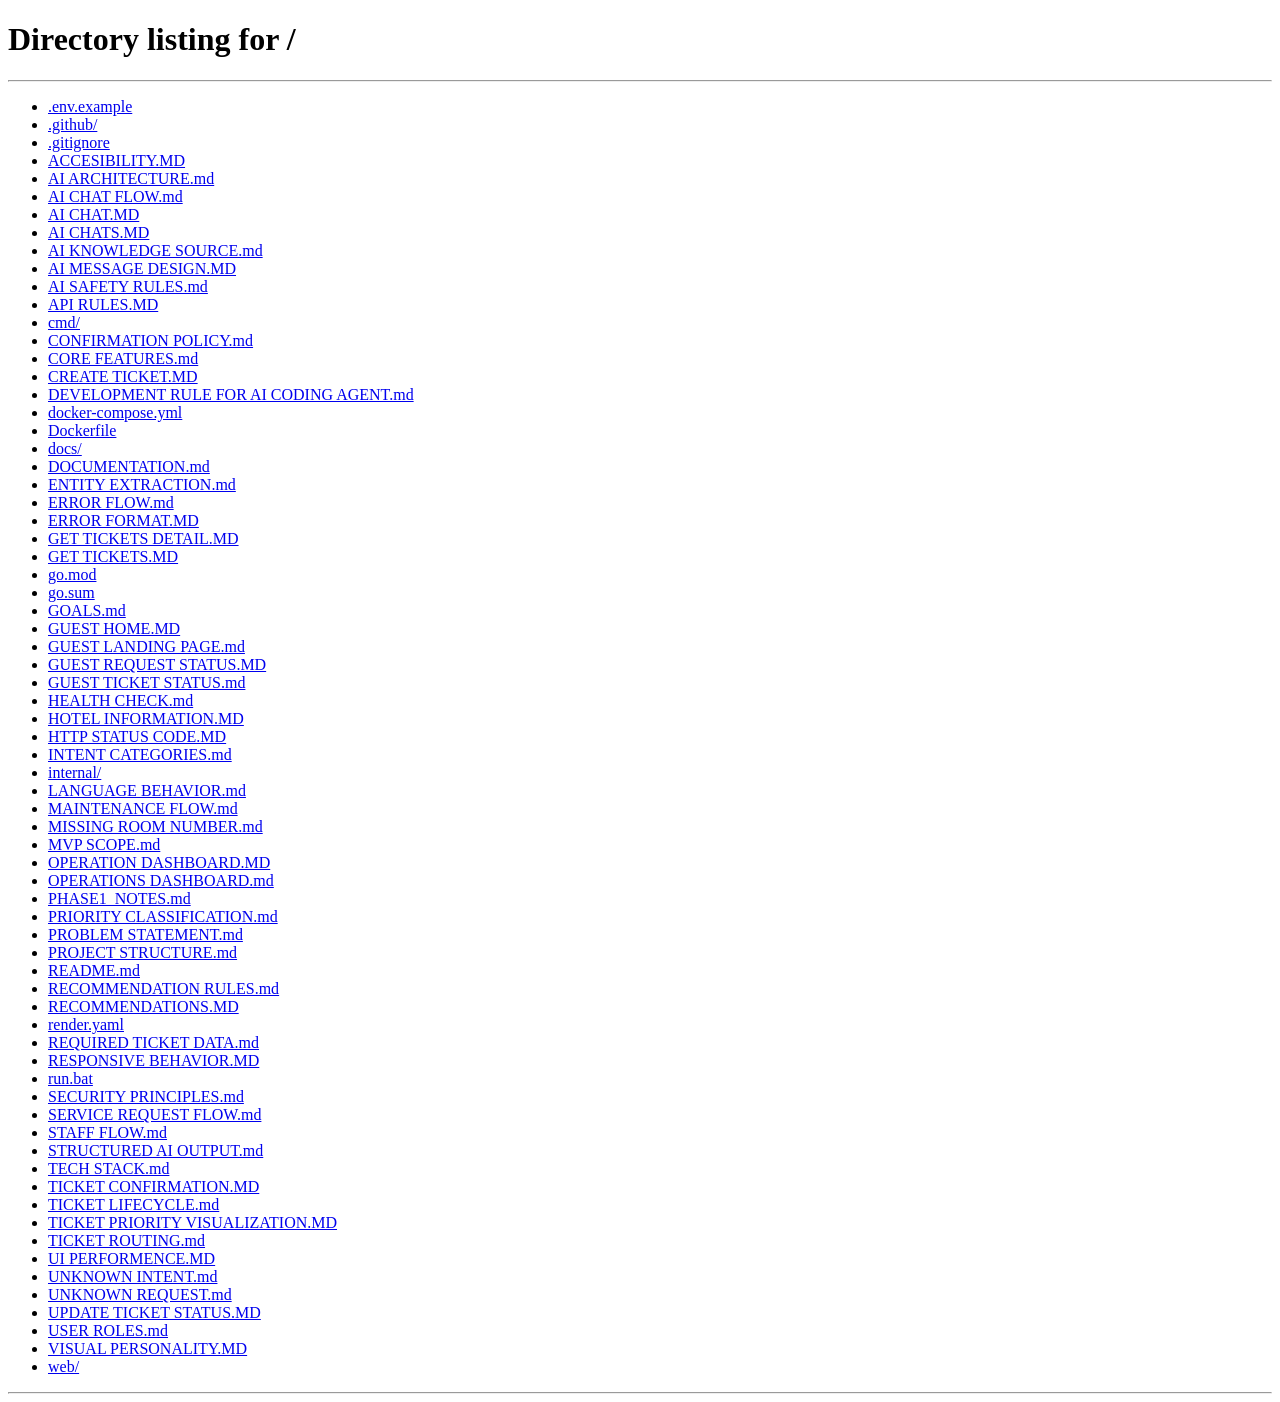
<file: web/guest/index.html>
<!DOCTYPE html>
<html lang="id">
<head>
  <meta charset="UTF-8">
  <meta name="viewport" content="width=device-width, initial-scale=1.0">
  <title>BATIQA Hotels — Guest Assistant</title>
  <link rel="canonical" href="/">
  <meta http-equiv="refresh" content="0; url=/">
  <script>location.replace('/' + location.search + location.hash);</script>
</head>
<body>
  <p style="font-family:sans-serif; padding:24px;">Mengalihkan ke halaman utama… <a href="/">Lanjutkan secara manual</a>.</p>
</body>
</html>
</file>
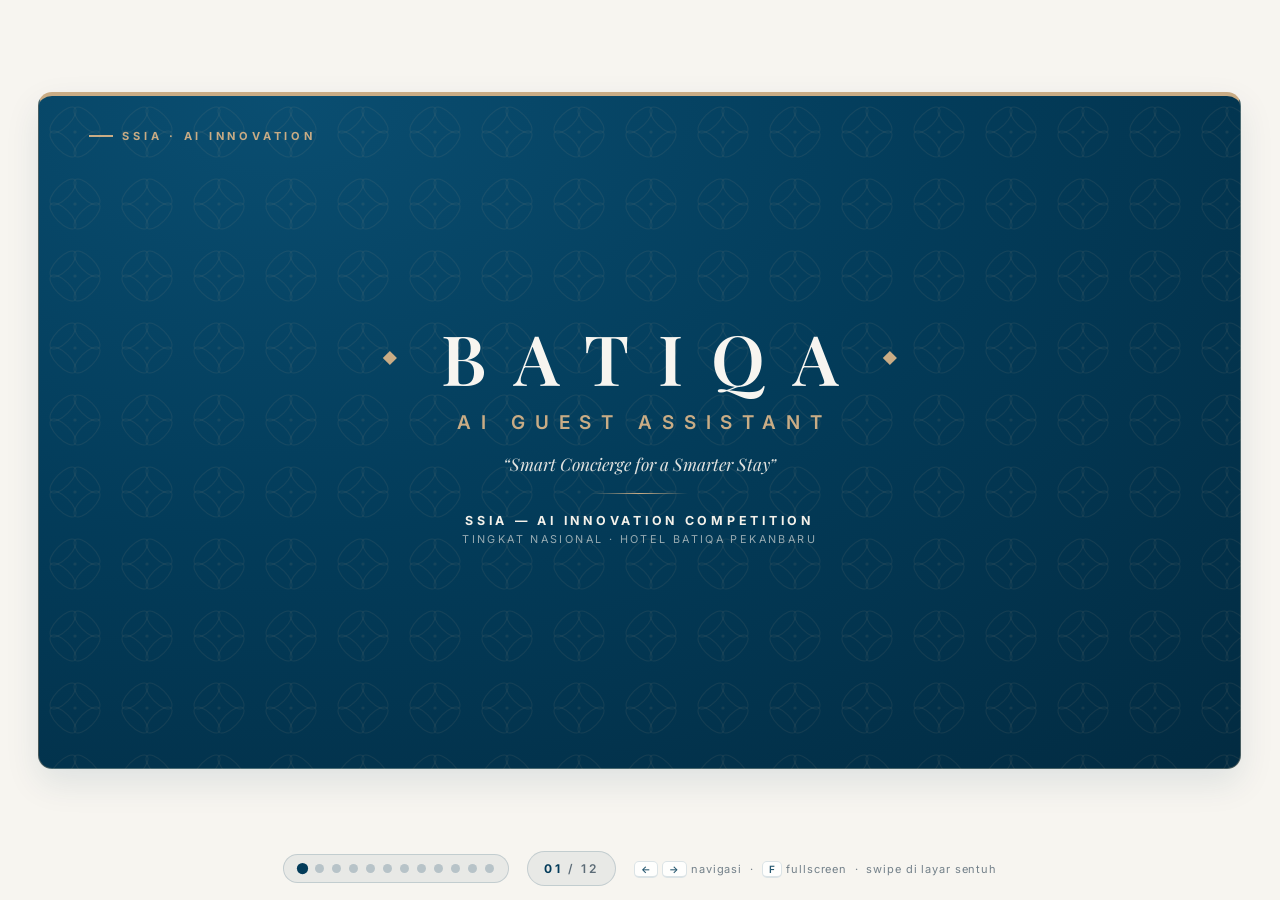
<file: docs/PRESENTATION.html>
<!DOCTYPE html>
<html lang="id">
<head>
<meta charset="UTF-8">
<meta name="viewport" content="width=device-width, initial-scale=1">
<meta name="description" content="BATIQA AI Guest Assistant — deck kompetisi SSIA AI Innovation. Hotel BATIQA Pekanbaru.">
<title>BATIQA AI Guest Assistant — SSIA Deck</title>
<link rel="preconnect" href="https://fonts.googleapis.com">
<link rel="preconnect" href="https://fonts.gstatic.com" crossorigin>
<link href="https://fonts.googleapis.com/css2?family=Playfair+Display:ital,wght@0,500;0,600;0,700;1,500&family=Inter:wght@400;500;600;700&display=swap" rel="stylesheet">
<style>
:root{
  --navy:#033C5A;
  --navy-deep:#022A40;
  --gold:#C9AC85;
  --gold-deep:#A9863F;
  --gold-soft:#EFE6D6;
  --bg:#F7F5F0;
  --card:#FFFFFF;
  --ink:#22313B;
  --muted:#5C6C77;
  --line:rgba(3,60,90,.16);
  --shadow:0 14px 34px rgba(3,60,90,.10);
  --serif:'Playfair Display',Georgia,'Times New Roman',serif;
  --sans:'Inter','Segoe UI',system-ui,-apple-system,sans-serif;
}
*{box-sizing:border-box;margin:0;padding:0}
html,body{height:100%}
body{
  font-family:var(--sans);
  background:var(--bg);
  color:var(--ink);
  overflow:hidden;
  -webkit-font-smoothing:antialiased;
  print-color-adjust:exact;
  -webkit-print-color-adjust:exact;
}
#progress{position:fixed;top:0;left:0;height:4px;background:linear-gradient(90deg,var(--gold),var(--gold-deep));width:0;z-index:50;transition:width .35s ease}
#stage{position:fixed;inset:0;display:grid;place-items:center;padding:34px 16px 74px}
.slide{
  width:min(94vw,calc((100vh - 118px)*1.7778));
  aspect-ratio:16/9;
  max-height:calc(100vh - 108px);
  background:
    url("data:image/svg+xml,%3Csvg xmlns='http://www.w3.org/2000/svg' width='72' height='72' viewBox='0 0 72 72'%3E%3Cg fill='none' stroke='%23033C5A' stroke-opacity='.05'%3E%3Cellipse cx='24' cy='24' rx='17' ry='7' transform='rotate(-45 24 24)'/%3E%3Cellipse cx='48' cy='24' rx='17' ry='7' transform='rotate(45 48 24)'/%3E%3Cellipse cx='24' cy='48' rx='17' ry='7' transform='rotate(45 24 48)'/%3E%3Cellipse cx='48' cy='48' rx='17' ry='7' transform='rotate(-45 48 48)'/%3E%3Ccircle cx='36' cy='36' r='1.6' fill='%23033C5A' fill-opacity='.05' stroke='none'/%3E%3C/g%3E%3C/svg%3E"),
    linear-gradient(180deg,#FBFAF6,var(--bg));
  border:1px solid var(--line);
  border-top:4px solid var(--gold);
  border-radius:14px;
  box-shadow:var(--shadow);
  container-type:inline-size;
  padding:3.6cqw 4.6cqw 3.2cqw;
  display:none;
  flex-direction:column;
  position:relative;
  overflow:hidden;
}
.slide.active{display:flex;animation:fadeIn .38s ease}
@keyframes fadeIn{from{opacity:0;transform:translateY(10px)}to{opacity:1;transform:none}}
.slide.dark{
  color:#F4F1EA;
  background:
    url("data:image/svg+xml,%3Csvg xmlns='http://www.w3.org/2000/svg' width='72' height='72' viewBox='0 0 72 72'%3E%3Cg fill='none' stroke='%23C9AC85' stroke-opacity='.09'%3E%3Cellipse cx='24' cy='24' rx='17' ry='7' transform='rotate(-45 24 24)'/%3E%3Cellipse cx='48' cy='24' rx='17' ry='7' transform='rotate(45 48 24)'/%3E%3Cellipse cx='24' cy='48' rx='17' ry='7' transform='rotate(45 24 48)'/%3E%3Cellipse cx='48' cy='48' rx='17' ry='7' transform='rotate(-45 48 48)'/%3E%3Ccircle cx='36' cy='36' r='1.6' fill='%23C9AC85' fill-opacity='.10' stroke='none'/%3E%3C/g%3E%3C/svg%3E"),
    radial-gradient(120% 140% at 20% 0%,#0A4E71 0%,var(--navy) 46%,var(--navy-deep) 100%);
  border-color:rgba(201,172,133,.35);
  border-top:4px solid var(--gold);
}
.slide.dark .kicker{color:var(--gold)}
.top{display:flex;align-items:baseline;justify-content:space-between;margin-bottom:1.6cqw}
.kicker{
  font-size:12px;font-size:1.02cqw;
  font-weight:700;letter-spacing:.34em;text-transform:uppercase;
  color:var(--gold-deep);display:flex;align-items:center;gap:.9cqw;
}
.kicker::before{content:"";width:2.2cqw;height:2px;background:var(--gold);flex:none}
.pageno{font-size:11px;font-size:.95cqw;color:var(--muted);letter-spacing:.18em;font-weight:600}
.pageno b{color:var(--navy);font-size:1.25em}
.slide.dark .pageno{color:rgba(244,241,234,.65)}
.kicker.corner{position:absolute;top:3cqw;left:4.6cqw;margin:0}
.slide.dark .pageno b{color:var(--gold)}
h2{
  font-family:var(--serif);font-weight:600;color:var(--navy);
  font-size:34px;font-size:3.15cqw;line-height:1.16;
  margin-bottom:2.1cqw;max-width:82%;
}
.slide.dark h2{color:#F7F5F0}
h2 em{font-style:italic;color:var(--gold-deep)}
.slide.dark h2 em{color:var(--gold)}
.body{flex:1;display:flex;min-height:0}
.grid{display:grid;gap:1.6cqw;width:100%;place-content:center}
.cols-3{grid-template-columns:repeat(3,1fr)}
.cols-2{grid-template-columns:repeat(2,1fr)}
.card{
  background:var(--card);border:1px solid var(--line);border-radius:12px;
  padding:1.7cqw 1.8cqw;box-shadow:0 6px 18px rgba(3,60,90,.06);
  display:flex;flex-direction:column;gap:.7cqw;
}
.card.accent{border-top:3px solid var(--gold)}
.stat{
  font-family:var(--serif);font-weight:700;color:var(--navy);
  font-size:44px;font-size:3.9cqw;line-height:1.05;letter-spacing:-.01em;
}
.stat span{color:var(--gold-deep)}
.card h3{font-size:15px;font-size:1.28cqw;font-weight:700;color:var(--navy);letter-spacing:.01em}
.card p{font-size:12.5px;font-size:1.08cqw;line-height:1.55;color:var(--muted)}
.note{font-size:11px;font-size:.95cqw;color:var(--muted);margin-top:1.4cqw;letter-spacing:.02em}
.big-statement{
  font-family:var(--serif);font-weight:500;color:var(--navy);
  font-size:30px;font-size:2.85cqw;line-height:1.32;max-width:88%;
}
.big-statement em{color:var(--gold-deep)}
.slide.dark .big-statement em{color:var(--gold)}
.flow{display:flex;align-items:stretch;justify-content:space-between;gap:1cqw;margin-top:2.6cqw;width:94%}
.node{
  flex:1;background:var(--card);border:1px solid var(--line);border-radius:12px;
  padding:1.5cqw 1.2cqw;text-align:center;position:relative;
  display:flex;flex-direction:column;align-items:center;gap:.55cqw;box-shadow:0 6px 18px rgba(3,60,90,.06);
}
.node .idx{
  width:2.6cqw;height:2.6cqw;border-radius:50%;background:var(--navy);color:var(--gold);
  display:grid;place-items:center;font-weight:700;font-size:12px;font-size:1.05cqw;
}
.node b{font-size:14px;font-size:1.2cqw;color:var(--navy);letter-spacing:.04em;text-transform:uppercase}
.node span{font-size:11.5px;font-size:.98cqw;color:var(--muted);line-height:1.4}
.arrow{align-self:center;flex:none;color:var(--gold-deep)}
.arrow svg{width:2cqw;height:2cqw;display:block}
.chips{display:flex;align-items:center;gap:.8cqw;flex-wrap:nowrap;justify-content:center;margin-top:1cqw}
.chip{
  background:var(--card);border:1px solid var(--line);border-left:3px solid var(--gold);
  border-radius:10px;padding:.95cqw 1.1cqw;text-align:center;flex:1;min-width:0;
}
.chip b{display:block;font-size:12.5px;font-size:1.1cqw;color:var(--navy);text-transform:uppercase;letter-spacing:.06em}
.chip span{font-size:11px;font-size:.93cqw;color:var(--muted)}
.guard{
  margin-top:auto;background:var(--navy);color:#F4F1EA;border-radius:12px;
  padding:1.4cqw 1.8cqw;display:flex;align-items:center;gap:1.4cqw;
}
.guard svg{width:2.6cqw;height:2.6cqw;flex:none;color:var(--gold)}
.guard b{color:var(--gold);font-size:13.5px;font-size:1.15cqw;letter-spacing:.03em}
.guard p{font-size:12px;font-size:1.02cqw;line-height:1.5;color:rgba(244,241,234,.85)}
.split{display:grid;grid-template-columns:1.15fr .85fr;gap:2.4cqw;width:100%;align-items:center}
.list{list-style:none;display:flex;flex-direction:column;gap:1.05cqw}
.list li{
  background:var(--card);border:1px solid var(--line);border-radius:11px;
  padding:1.15cqw 1.4cqw;display:flex;gap:1.1cqw;align-items:flex-start;
  font-size:12.5px;font-size:1.08cqw;line-height:1.5;color:var(--ink);
}
.list li .num{
  flex:none;width:2cqw;height:2cqw;border-radius:6px;background:var(--gold-soft);color:var(--gold-deep);
  display:grid;place-items:center;font-weight:700;font-size:11px;font-size:.95cqw;margin-top:.1cqw;
}
.list li b{color:var(--navy)}
.qr-wrap{display:flex;flex-direction:column;align-items:center;gap:1cqw}
.qr-card{
  background:#fff;border:2px solid var(--navy);border-radius:14px;padding:1.6cqw;
  position:relative;width:19cqw;height:19cqw;box-shadow:var(--shadow);
}
.qr-card svg{width:100%;height:100%;display:block}
.qr-card svg rect{fill:var(--navy)}
.qr-band{
  position:absolute;left:-2%;right:-2%;top:50%;transform:translateY(-50%);
  background:var(--gold);color:var(--navy-deep);font-weight:700;letter-spacing:.42em;
  text-align:center;font-size:13px;font-size:1.15cqw;padding:.45cqw 0;text-transform:uppercase;
}
.qr-cap{font-size:11px;font-size:.95cqw;color:var(--muted);letter-spacing:.06em}
.icon{width:2.5cqw;height:2.5cqw;color:var(--gold-deep);flex:none}
.feat-head{display:flex;align-items:center;gap:1cqw}
.arch{display:grid;grid-template-columns:.9fr 1.1fr;gap:2.6cqw;width:100%;align-items:center;height:100%}
.stack{display:flex;flex-direction:column;align-items:stretch;gap:0}
.box{
  background:var(--card);border:1px solid var(--line);border-radius:11px;
  padding:1.15cqw 1.5cqw;text-align:center;box-shadow:0 5px 14px rgba(3,60,90,.06);
}
.box b{display:block;font-size:13px;font-size:1.15cqw;letter-spacing:.14em;color:var(--navy);text-transform:uppercase}
.box span{font-size:11px;font-size:.95cqw;color:var(--muted)}
.vconn{align-self:center;color:var(--gold-deep);height:1.7cqw;display:grid;place-items:center}
.vconn svg{width:1.4cqw;height:1.4cqw}
.sidecards{display:flex;flex-direction:column;gap:1.4cqw}
.metrics{display:grid;grid-template-columns:repeat(4,1fr);gap:1.5cqw;width:100%;place-content:center}
.metric{text-align:left}
.metric .stat{font-size:40px;font-size:3.4cqw}
.eval-grid{display:grid;grid-template-columns:repeat(2,1fr);gap:1.8cqw;width:100%;place-content:center}
.eval-box{
  border:2px dashed var(--gold-deep);background:rgba(201,172,133,.08);
  border-radius:12px;padding:2cqw;text-align:center;display:flex;flex-direction:column;gap:.6cqw;align-items:center;justify-content:center;
}
.eval-box .ph{
  font-family:'Courier New',monospace;font-weight:700;color:var(--gold-deep);
  font-size:22px;font-size:2cqw;letter-spacing:.08em;
}
.eval-box p{font-size:12px;font-size:1.05cqw;color:var(--muted)}
.timeline{display:grid;grid-template-columns:repeat(4,1fr);gap:1.5cqw;width:100%;position:relative;place-content:center}
.titem{position:relative;padding-top:1.6cqw}
.titem::before{content:"";position:absolute;top:0;left:0;right:0;height:3px;background:var(--line)}
.titem::after{
  content:"";position:absolute;top:-6px;left:0;width:14px;height:14px;border-radius:50%;
  background:var(--gold);border:3px solid var(--navy);
}
.titem .phase{font-size:10.5px;font-size:.9cqw;font-weight:700;letter-spacing:.28em;color:var(--gold-deep);text-transform:uppercase}
.titem h3{font-family:var(--serif);color:var(--navy);font-size:16px;font-size:1.45cqw;margin:.5cqw 0 .45cqw}
.titem p{font-size:12px;font-size:1.02cqw;color:var(--muted);line-height:1.5}
.cover-inner{margin:auto;text-align:center;display:flex;flex-direction:column;align-items:center;gap:1.7cqw}
.wordmark{
  font-family:var(--serif);font-weight:600;color:#F7F5F0;
  font-size:64px;font-size:6.4cqw;letter-spacing:.42em;text-indent:.42em;line-height:1;
}
.word-row{display:flex;align-items:center;gap:1.6cqw}
.diamond{width:.9cqw;height:.9cqw;background:var(--gold);transform:rotate(45deg)}
.cover-sub{
  font-size:19px;font-size:1.75cqw;letter-spacing:.52em;text-indent:.52em;text-transform:uppercase;
  color:var(--gold);font-weight:600;
}
.tagline{
  font-family:var(--serif);font-style:italic;color:rgba(244,241,234,.92);
  font-size:17px;font-size:1.6cqw;
}
.rule{width:9cqw;height:1px;background:linear-gradient(90deg,transparent,var(--gold),transparent)}
.comp{
  display:flex;flex-direction:column;gap:.5cqw;align-items:center;
}
.comp b{font-size:13px;font-size:1.15cqw;letter-spacing:.3em;text-transform:uppercase;color:#F4F1EA}
.comp span{font-size:11.5px;font-size:1cqw;letter-spacing:.22em;text-transform:uppercase;color:rgba(244,241,234,.62)}
.close-inner{margin:auto;text-align:center;display:flex;flex-direction:column;align-items:center;gap:1.9cqw}
.contacts{display:flex;gap:2.4cqw;font-size:13px;font-size:1.15cqw;color:rgba(244,241,234,.85);letter-spacing:.04em}
.contacts b{color:var(--gold)}
.stack-line{font-size:12.5px;font-size:1.1cqw;letter-spacing:.3em;text-transform:uppercase;color:rgba(244,241,234,.7)}
.thanks{font-family:var(--serif);font-style:italic;font-size:26px;font-size:2.4cqw;color:#F7F5F0}
#hud{
  position:fixed;bottom:0;left:0;right:0;z-index:40;
  display:flex;align-items:center;justify-content:center;gap:18px;
  padding:12px 20px 14px;
}
.dots{display:flex;gap:8px;background:rgba(3,60,90,.06);padding:9px 14px;border-radius:99px;border:1px solid var(--line)}
.dot{width:9px;height:9px;border-radius:50%;background:rgba(3,60,90,.22);cursor:pointer;border:none;padding:0;transition:all .25s ease}
.dot.on{background:var(--navy);transform:scale(1.25)}
.counter{
  font-size:12px;font-weight:600;letter-spacing:.22em;color:var(--muted);
  background:rgba(3,60,90,.06);border:1px solid var(--line);border-radius:99px;padding:9px 16px;
}
.counter b{color:var(--navy)}
.hint{font-size:11px;letter-spacing:.08em;color:var(--muted);opacity:.85}
.hint kbd{
  font-family:inherit;background:#fff;border:1px solid var(--line);border-bottom-width:2px;
  border-radius:5px;padding:1px 6px;font-size:10px;color:var(--navy);font-weight:600;
}
@media print{
  @page{size:297mm 167mm;margin:0}
  body{overflow:visible;background:#fff}
  #hud,#progress{display:none !important}
  #stage{position:static;display:block;padding:0}
  .slide{
    display:flex !important;
    width:297mm;height:167mm;max-height:none;
    aspect-ratio:16/9;border-radius:0;border:none;border-top:4px solid var(--gold);
    box-shadow:none;page-break-after:always;break-after:page;
    animation:none;
  }
}
</style>
</head>
<body>
<div id="progress"></div>

<main id="stage">

<section class="slide dark active" aria-label="Slide 1 Cover">
  <div class="kicker corner">SSIA &middot; AI Innovation</div>
  <div class="cover-inner">
    <div class="word-row">
      <span class="diamond"></span>
      <div class="wordmark">BATIQA</div>
      <span class="diamond"></span>
    </div>
    <div class="cover-sub">AI Guest Assistant</div>
    <div class="tagline">&ldquo;Smart Concierge for a Smarter Stay&rdquo;</div>
    <div class="rule"></div>
    <div class="comp">
      <b>SSIA &mdash; AI Innovation Competition</b>
      <span>Tingkat Nasional &middot; Hotel BATIQA Pekanbaru</span>
    </div>
  </div>
</section>

<section class="slide" aria-label="Slide 2 Masalah">
  <header class="top">
    <div class="kicker">01 &middot; Masalah</div>
    <div class="pageno"><b>02</b> / 12</div>
  </header>
  <h2>Front office dibanjiri hal-hal yang seharusnya selesai dalam <em>detik</em>.</h2>
  <div class="body">
    <div class="grid cols-3">
      <div class="card accent">
        <div class="stat">~70%<span>*</span></div>
        <h3>Panggilan FO Bersifat Sepele</h3>
        <p>Handuk ekstra, jam sarapan, password WiFi &mdash; semua lewat telepon, menginterupsi kerja front desk berulang kali setiap hari.</p>
      </div>
      <div class="card accent">
        <div class="stat">EN / ID</div>
        <h3>Hambatan Bahasa</h3>
        <p>Tamu internasional vs staf yang tidak selalu bilingual &mdash; request disampaikan salah, dieksekusi keliru, atau diulang berkali-kali.</p>
      </div>
      <div class="card accent">
        <div class="stat">0 Jejak</div>
        <h3>Request Manual Tersebar</h3>
        <p>Lisan dan telepon tidak tercatat sistematis: tanpa tiket, tanpa prioritas, tanpa SLA &mdash; sulit diaudit dan mudah terlewat.</p>
      </div>
    </div>
    <p class="note">*Estimasi industri perhotelan; angka pasti akan divalidasi melalui pilot di property.</p>
  </div>
</section>

<section class="slide" aria-label="Slide 3 Solusi">
  <header class="top">
    <div class="kicker">02 &middot; Solusi</div>
    <div class="pageno"><b>03</b> / 12</div>
  </header>
  <div class="body" style="flex-direction:column;justify-content:center">
    <p class="big-statement">Satu QR code mengubah setiap kamar menjadi <em>concierge pribadi</em> &mdash; tanpa aplikasi, tanpa antre, tanpa salah paham.</p>
    <div class="flow">
      <div class="node">
        <div class="idx">1</div>
        <b>QR Scan</b>
        <span>Tamu scan kode di kamar, langsung masuk web app</span>
      </div>
      <div class="arrow"><svg viewBox="0 0 24 24" fill="none" stroke="currentColor" stroke-width="2.4"><path d="M5 12h14M13 6l6 6-6 6"/></svg></div>
      <div class="node">
        <div class="idx">2</div>
        <b>Chat AI</b>
        <span>Bahasa natural ID / EN, dipahami konteksnya</span>
      </div>
      <div class="arrow"><svg viewBox="0 0 24 24" fill="none" stroke="currentColor" stroke-width="2.4"><path d="M5 12h14M13 6l6 6-6 6"/></svg></div>
      <div class="node">
        <div class="idx">3</div>
        <b>Tiket Otomatis</b>
        <span>Intent diterjemahkan jadi tiket terstruktur + prioritas</span>
      </div>
      <div class="arrow"><svg viewBox="0 0 24 24" fill="none" stroke="currentColor" stroke-width="2.4"><path d="M5 12h14M13 6l6 6-6 6"/></svg></div>
      <div class="node">
        <div class="idx">4</div>
        <b>Staff</b>
        <span>Dashboard real-time, route per departemen</span>
      </div>
    </div>
  </div>
</section>

<section class="slide" aria-label="Slide 4 Live Demo">
  <header class="top">
    <div class="kicker">03 &middot; Live Demo</div>
    <div class="pageno"><b>04</b> / 12</div>
  </header>
  <h2>Lihat langsung: dari kamar ke dashboard dalam <em>satu menit</em>.</h2>
  <div class="body">
    <div class="split">
      <div style="display:flex;flex-direction:column;gap:1.3cqw">
        <ul class="list">
          <li><span class="num">A</span><span><b>Persiapan presenter:</b> jalankan <b>run.bat</b> (MongoDB + seed + server :8080), siapkan HP tamu &amp; dashboard staff di layar kedua.</span></li>
          <li><span class="num">1</span><span><b>Scan QR</b> dari HP &mdash; landing chat terbuka instan di browser, tanpa install apa pun.</span></li>
          <li><span class="num">2</span><span><b>Tanya jam sarapan dalam English</b> &mdash; jawaban akurat langsung dari data hotel terverifikasi.</span></li>
          <li><span class="num">3</span><span><b>&ldquo;AC saya rusak&rdquo; + foto</b> &mdash; tiket HIGH dibuat otomatis dan muncul live di Operations Dashboard.</span></li>
        </ul>
      </div>
      <div class="qr-wrap">
        <div class="qr-card">
          <svg id="qr" role="img" aria-label="Mock QR code demo"></svg>
          <div class="qr-band">Scan Me</div>
        </div>
        <div class="qr-cap">batiqa-demo.local/r/101 &middot; mock</div>
      </div>
    </div>
  </div>
</section>

<section class="slide" aria-label="Slide 5 Fitur Utama">
  <header class="top">
    <div class="kicker">04 &middot; Fitur Utama</div>
    <div class="pageno"><b>05</b> / 12</div>
  </header>
  <h2>Enam kemampuan inti, <em>satu pengalaman</em> yang mulus.</h2>
  <div class="body">
    <div class="grid cols-3">
      <div class="card">
        <div class="feat-head">
          <svg class="icon" viewBox="0 0 24 24" fill="none" stroke="currentColor" stroke-width="1.8"><path d="M20 15a2 2 0 0 1-2 2H7l-4 4V5a2 2 0 0 1 2-2h13a2 2 0 0 1 2 2z"/><path d="M8 9h8M8 12.5h5"/></svg>
          <h3>Chat Natural Multi-Bahasa</h3>
        </div>
        <p>ID / EN terdeteksi otomatis per pesan &mdash; tamu bicara apa adanya, AI merespons dalam bahasa yang sama.</p>
      </div>
      <div class="card">
        <div class="feat-head">
          <svg class="icon" viewBox="0 0 24 24" fill="none" stroke="currentColor" stroke-width="1.8"><rect x="3" y="7" width="18" height="13" rx="2"/><path d="M8 7l1.5-3h5L16 7"/><circle cx="12" cy="13.2" r="3.4"/></svg>
          <h3>Photo-to-Ticket Vision</h3>
        </div>
        <p>Foto kerusakan dianalisis jadi deskripsi tiket terstruktur &mdash; teknisi tahu masalahnya sebelum datang.</p>
      </div>
      <div class="card">
        <div class="feat-head">
          <svg class="icon" viewBox="0 0 24 24" fill="none" stroke="currentColor" stroke-width="1.8"><rect x="3" y="3" width="7" height="7"/><rect x="14" y="3" width="7" height="7"/><rect x="3" y="14" width="7" height="7"/><path d="M14 14h3v3h-3zM18.5 18.5h2.5v2.5h-2.5z"/></svg>
          <h3>QR Login</h3>
        </div>
        <p>Satu scan dari kamar &mdash; tanpa download, tanpa registrasi akun. Zero-friction bagi tamu.</p>
      </div>
      <div class="card">
        <div class="feat-head">
          <svg class="icon" viewBox="0 0 24 24" fill="none" stroke="currentColor" stroke-width="1.8"><rect x="3" y="3" width="18" height="18" rx="2"/><path d="M3 9h18M9 21V9"/></svg>
          <h3>Real-time Ops Dashboard</h3>
        </div>
        <p>Tiket baru &amp; perubahan status ter-push via SSE &mdash; staff melihat dan bertindak tanpa refresh.</p>
      </div>
      <div class="card">
        <div class="feat-head">
          <svg class="icon" viewBox="0 0 24 24" fill="none" stroke="currentColor" stroke-width="1.8"><path d="M4 20h16M4 20V6"/><path d="M8.5 16v-4.5M12.5 16V7.5M16.5 16v-3"/></svg>
          <h3>Analytics &amp; SLA</h3>
        </div>
        <p>Volume per kategori, distribusi prioritas, waktu respons &mdash; dasar pengambilan keputusan harian.</p>
      </div>
      <div class="card">
        <div class="feat-head">
          <svg class="icon" viewBox="0 0 24 24" fill="none" stroke="currentColor" stroke-width="1.8"><path d="M12 3l8 3v5c0 5-3.4 8.6-8 10-4.6-1.4-8-5-8-10V6z"/><path d="M8.8 12l2.2 2.2 4.2-4.4"/></svg>
          <h3>Anti-Hallucination Guard</h3>
        </div>
        <p>Info hotel &amp; rekomendasi WAJIB dari database terverifikasi &mdash; AI tidak boleh mengarang fakta.</p>
      </div>
    </div>
  </div>
</section>

<section class="slide" aria-label="Slide 6 Cara Kerja AI">
  <header class="top">
    <div class="kicker">05 &middot; Cara Kerja AI</div>
    <div class="pageno"><b>06</b> / 12</div>
  </header>
  <h2>Satu pesan, enam tahap <em>deterministik</em>.</h2>
  <div class="body" style="flex-direction:column;justify-content:center">
    <div class="chips">
      <div class="chip"><b>Language</b><span>deteksi ID / EN</span></div>
      <div class="arrow"><svg viewBox="0 0 24 24" fill="none" stroke="currentColor" stroke-width="2.4"><path d="M9 5l7 7-7 7"/></svg></div>
      <div class="chip"><b>Intent</b><span>klasifikasi niat tamu</span></div>
      <div class="arrow"><svg viewBox="0 0 24 24" fill="none" stroke="currentColor" stroke-width="2.4"><path d="M9 5l7 7-7 7"/></svg></div>
      <div class="chip"><b>Entity</b><span>kamar, item, waktu</span></div>
      <div class="arrow"><svg viewBox="0 0 24 24" fill="none" stroke="currentColor" stroke-width="2.4"><path d="M9 5l7 7-7 7"/></svg></div>
      <div class="chip"><b>Routing</b><span>departemen tujuan</span></div>
      <div class="arrow"><svg viewBox="0 0 24 24" fill="none" stroke="currentColor" stroke-width="2.4"><path d="M9 5l7 7-7 7"/></svg></div>
      <div class="chip"><b>Priority</b><span>LOW / MED / HIGH</span></div>
      <div class="arrow"><svg viewBox="0 0 24 24" fill="none" stroke="currentColor" stroke-width="2.4"><path d="M9 5l7 7-7 7"/></svg></div>
      <div class="chip"><b>Action</b><span>tiket / jawaban</span></div>
    </div>
    <div class="guard">
      <svg viewBox="0 0 24 24" fill="none" stroke="currentColor" stroke-width="1.8"><path d="M12 3l8 3v5c0 5-3.4 8.6-8 10-4.6-1.4-8-5-8-10V6z"/><path d="M8.8 12l2.2 2.2 4.2-4.4"/></svg>
      <div>
        <b>Prinsip inti: AI never touches DB directly.</b>
        <p>Setiap output AI diparse &amp; divalidasi service layer &mdash; hanya hasil yang lolos validasi yang menjadi jawaban atau tiket. Intent UNKNOWN selalu diminta klarifikasi, tidak pernah ditebak.</p>
      </div>
    </div>
  </div>
</section>

<section class="slide" aria-label="Slide 7 Keamanan">
  <header class="top">
    <div class="kicker">06 &middot; Keamanan</div>
    <div class="pageno"><b>07</b> / 12</div>
  </header>
  <h2>Aman secara desain, bukan <em>tempelan</em>.</h2>
  <div class="body">
    <div class="grid cols-2">
      <div class="card accent">
        <h3>HMAC-Signed QR Token</h3>
        <p>Token akses per-kamar ditandatangani HMAC &mdash; kedaluwarsa terkontrol dan mustahil dipalsukan tanpa server secret.</p>
      </div>
      <div class="card accent">
        <h3>bcrypt + Session Persisten</h3>
        <p>Kredensial staff di-hash bcrypt; sesi login persisten &amp; aman &mdash; tidak ada password plaintext di mana pun.</p>
      </div>
      <div class="card accent">
        <h3>Rate Limiting</h3>
        <p>Endpoint publik dibatasi laju aksesnya &mdash; spam, scraping, dan percobaan brute-force tertahan di gerbang.</p>
      </div>
      <div class="card accent">
        <h3>Least-Privilege Endpoints</h3>
        <p>Aksi tulis staff wajib Bearer token; tamu tidak pernah bisa menyentuh endpoint operasional mana pun.</p>
      </div>
    </div>
  </div>
</section>

<section class="slide" aria-label="Slide 8 Arsitektur Teknis">
  <header class="top">
    <div class="kicker">07 &middot; Arsitektur Teknis</div>
    <div class="pageno"><b>08</b> / 12</div>
  </header>
  <h2>Berlapis, <em>stateless</em>, mudah diganti tiap komponennya.</h2>
  <div class="body">
    <div class="arch">
      <div class="stack">
        <div class="box"><b>Handler</b><span>HTTP routing &amp; validasi input</span></div>
        <div class="vconn"><svg viewBox="0 0 24 24" fill="none" stroke="currentColor" stroke-width="2.4"><path d="M12 4v16M6 14l6 6 6-6"/></svg></div>
        <div class="box"><b>Service</b><span>AI pipeline &middot; business logic tiket</span></div>
        <div class="vconn"><svg viewBox="0 0 24 24" fill="none" stroke="currentColor" stroke-width="2.4"><path d="M12 4v16M6 14l6 6 6-6"/></svg></div>
        <div class="box"><b>Repository</b><span>akses data &middot; counter atomik TKT-000001</span></div>
        <div class="vconn"><svg viewBox="0 0 24 24" fill="none" stroke="currentColor" stroke-width="2.4"><path d="M12 4v16M6 14l6 6 6-6"/></svg></div>
        <div class="box" style="border-left:3px solid var(--gold)"><b>MongoDB</b><span>persistence &middot; kompatibel Compass</span></div>
      </div>
      <div class="sidecards">
        <div class="card accent">
          <h3>Gemini Provider Abstraction</h3>
          <p>Panggilan LLM dibungkus interface &mdash; jika Gemini gagal / kuota habis, <b>rule-based fallback</b> otomatis mengambil alih. Demo tidak akan mati.</p>
        </div>
        <div class="card accent">
          <h3>SSE Real-Time</h3>
          <p>Server-Sent Events mendorong update tiket ke dashboard staff secara live &mdash; tanpa polling, hemat resource.</p>
        </div>
        <div class="card accent">
          <h3>Go net/http Murni</h3>
          <p>Tanpa framework &mdash; dependensi minimal, performa tinggi, mudah diaudit keamanannya.</p>
        </div>
      </div>
    </div>
  </div>
</section>

<section class="slide" aria-label="Slide 9 Business Value">
  <header class="top">
    <div class="kicker">08 &middot; Business Value</div>
    <div class="pageno"><b>09</b> / 12</div>
  </header>
  <h2>Nilai yang bisa diukur &mdash; dan kami <em>jujur</em> soal angkanya.</h2>
  <div class="body">
    <div class="metrics">
      <div class="metric card accent">
        <div class="stat">-30&ndash;50%<span>*</span></div>
        <h3>Panggilan FO Rutin</h3>
        <p>Pertanyaan sepele dialihkan ke self-service chat &mdash; front desk fokus pada tamu yang benar-benar butuh.</p>
      </div>
      <div class="metric card accent">
        <div class="stat">&lt; 60 dtk</div>
        <h3>Request &rarr; Departemen</h3>
        <p>Routing otomatis hitungan detik &mdash; bukan menit menunggu telepon disambung dan dicatat ulang.</p>
      </div>
      <div class="metric card accent">
        <div class="stat">100%</div>
        <h3>Tercatat &amp; Auditable</h3>
        <p>Setiap request punya tiket: status, riwayat penanganan, dan penanggung jawab jelas.</p>
      </div>
      <div class="metric card accent">
        <div class="stat">Harian</div>
        <h3>Analytics Otomatis</h3>
        <p>Data volume, kategori, dan SLA terkumpul sendiri &mdash; tanpa rekap manual di spreadsheet.</p>
      </div>
    </div>
    <p class="note">*Angka merupakan estimasi internal berbasis pain point operasional &mdash; akan divalidasi dengan data pilot nyata, bukan klaim final.</p>
  </div>
</section>

<section class="slide" aria-label="Slide 10 Evaluasi AI">
  <header class="top">
    <div class="kicker">09 &middot; Evaluasi AI</div>
    <div class="pageno"><b>10</b> / 12</div>
  </header>
  <h2>Kami mengukur AI dengan <em>metodologi</em>, bukan kesan.</h2>
  <div class="body" style="flex-direction:column;justify-content:center;gap:1.8cqw">
    <div class="eval-grid">
      <div class="eval-box">
        <div class="ph">[ISI ANGKA EVAL]</div>
        <p><b>Akurasi Intent Classification</b> &mdash; benar / total skenario</p>
      </div>
      <div class="eval-box">
        <div class="ph">[ISI ANGKA EVAL]</div>
        <p><b>Akurasi Routing Departemen</b> &mdash; benar / total skenario</p>
      </div>
    </div>
    <div class="guard">
      <svg viewBox="0 0 24 24" fill="none" stroke="currentColor" stroke-width="1.8"><path d="M4 20h16M4 20V6"/><path d="M8.5 16v-4.5M12.5 16V7.5M16.5 16v-3"/></svg>
      <div>
        <b>Metodologi: 30 skenario uji terstandar.</b>
        <p>Campuran bahasa ID / EN, mencakup seluruh intent utama + kasus ambigu &amp; adversarial; dinilai terhadap ground truth manual. Slot angka diisi setelah run evaluasi final.</p>
      </div>
    </div>
  </div>
</section>

<section class="slide" aria-label="Slide 11 Roadmap">
  <header class="top">
    <div class="kicker">10 &middot; Roadmap Pasca-MVP</div>
    <div class="pageno"><b>11</b> / 12</div>
  </header>
  <h2>MVP ini fondasi &mdash; <em>bukan garis akhir</em>.</h2>
  <div class="body">
    <div class="timeline">
      <div class="titem">
        <div class="phase">Fase 1</div>
        <h3>Multi-Hotel Tenancy</h3>
        <p>Satu deployment untuk banyak properti &mdash; isolasi data &amp; admin per hotel, siap untuk skala jaringan BATIQA.</p>
      </div>
      <div class="titem">
        <div class="phase">Fase 2</div>
        <h3>Voice Concierge</h3>
        <p>Speech-to-text &amp; text-to-speech &mdash; tamu cukup bicara, tanpa mengetik sama sekali.</p>
      </div>
      <div class="titem">
        <div class="phase">Fase 3</div>
        <h3>Integrasi PMS</h3>
        <p>Sinkron check-in/out, status kamar, dan billing langsung dengan Property Management System.</p>
      </div>
      <div class="titem">
        <div class="phase">Fase 4</div>
        <h3>Bahasa Tambahan</h3>
        <p>Mandarin, Arab, dan bahasa lain mengikuti demografi tamu &mdash; arsitektur sudah siap multi-bahasa.</p>
      </div>
    </div>
  </div>
</section>

<section class="slide dark" aria-label="Slide 12 Penutup">
  <div class="kicker corner">SSIA &middot; AI Innovation</div>
  <div class="close-inner">
    <div class="word-row">
      <span class="diamond"></span>
      <div class="wordmark" style="font-size:4.4cqw">BATIQA</div>
      <span class="diamond"></span>
    </div>
    <div class="thanks">Terima kasih &mdash; mari diskusikan masa depan hospitality yang lebih pintar.</div>
    <div class="contacts">
      <span><b>Tim</b> &mdash; [Nama Tim]</span>
      <span><b>Email</b> &mdash; [email@kontak]</span>
      <span><b>Repo</b> &mdash; [link-repository]</span>
    </div>
    <div class="rule"></div>
    <div class="stack-line">Built with Go &middot; MongoDB &middot; Gemini</div>
    <div class="comp">
      <b>SSIA &mdash; AI Innovation Competition</b>
      <span>Hotel BATIQA Pekanbaru</span>
    </div>
  </div>
</section>

</main>

<aside id="hud">
  <div class="dots" id="dots" role="tablist" aria-label="Indikator slide"></div>
  <div class="counter"><b id="cur">01</b> / <span id="total">12</span></div>
  <div class="hint"><kbd>&larr;</kbd> <kbd>&rarr;</kbd> navigasi &nbsp;&middot;&nbsp; <kbd>F</kbd> fullscreen &nbsp;&middot;&nbsp; swipe di layar sentuh</div>
</aside>

<script>
(function(){
  var slides=[].slice.call(document.querySelectorAll('.slide'));
  var cur=0,N=slides.length;
  var dotsEl=document.getElementById('dots'),curEl=document.getElementById('cur');
  document.getElementById('total').textContent=('0'+N).slice(-2);
  slides.forEach(function(s,i){
    var d=document.createElement('button');
    d.className='dot'+(i===0?' on':'');
    d.setAttribute('aria-label','Slide '+(i+1));
    d.addEventListener('click',function(){go(i);});
    dotsEl.appendChild(d);
  });
  var dots=[].slice.call(dotsEl.children);
  function pad(n){return ('0'+(n+1)).slice(-2);}
  function go(n){
    if(n<0)n=0;if(n>N-1)n=N-1;
    slides[cur].classList.remove('active');
    cur=n;
    slides[cur].classList.add('active');
    dots.forEach(function(d,i){d.classList.toggle('on',i===cur);});
    curEl.textContent=pad(cur);
    document.getElementById('progress').style.width=((cur)/(N-1)*100)+'%';
    try{history.replaceState(null,'','#'+(cur+1));}catch(e){}
  }
  document.addEventListener('keydown',function(e){
    if(e.key==='ArrowRight'||e.key==='ArrowDown'||e.key==='PageDown'||e.key===' '){
      e.preventDefault();go(cur+1);
    }else if(e.key==='ArrowLeft'||e.key==='ArrowUp'||e.key==='PageUp'){
      e.preventDefault();go(cur-1);
    }else if(e.key==='Home'){go(0);}
    else if(e.key==='End'){go(N-1);}
    else if(e.key==='f'||e.key==='F'){toggleFS();}
  });
  var x0=null;
  document.addEventListener('touchstart',function(e){
    if(e.touches.length===1)x0=e.touches[0].clientX;
  },{passive:true});
  document.addEventListener('touchend',function(e){
    if(x0===null)return;
    var dx=e.changedTouches[0].clientX-x0;
    if(Math.abs(dx)>48)go(cur+(dx<0?1:-1));
    x0=null;
  },{passive:true});
  function toggleFS(){
    if(document.fullscreenElement){document.exitFullscreen();}
    else if(document.documentElement.requestFullscreen){document.documentElement.requestFullscreen();}
  }
  var h=parseInt((location.hash||'').replace('#',''),10);
  if(!isNaN(h)&&h>=1&&h<=N){
    slides[cur].classList.remove('active');cur=h-1;slides[cur].classList.add('active');
    dots.forEach(function(d,i){d.classList.toggle('on',i===cur);});
    curEl.textContent=pad(cur);
    document.getElementById('progress').style.width=((cur)/(N-1)*100)+'%';
  }
  (function makeQr(){
    var svg=document.getElementById('qr');if(!svg)return;
    var NS='http://www.w3.org/2000/svg',n=21,s=16,seed=20240501;
    function rnd(){seed=(seed*1103515245+12345)&0x7fffffff;return seed/0x7fffffff;}
    function cell(cx,cy){
      var r=document.createElementNS(NS,'rect');
      r.setAttribute('x',cx*s);r.setAttribute('y',cy*s);
      r.setAttribute('width',s);r.setAttribute('height',s);
      svg.appendChild(r);
    }
    function finder(ox,oy){
      for(var i=0;i<7;i++)for(var j=0;j<7;j++){
        var edge=(i===0||i===6||j===0||j===6),core=(i>1&&i<5&&j>1&&j<5);
        if(edge||core)cell(ox+i,oy+j);
      }
    }
    finder(0,0);finder(n-7,0);finder(0,n-7);
    for(var k=8;k<n-8;k+=2){cell(k,6);cell(6,k);}
    for(var y=0;y<n;y++)for(var x=0;x<n;x++){
      var fz=(x<8&&y<8)||(x>=n-8&&y<8)||(x<8&&y>=n-8);
      if(fz||x===6||y===6||(x>7&&x<13&&y>7&&y<13))continue;
      if(rnd()<0.44)cell(x,y);
    }
    svg.setAttribute('viewBox','0 0 '+(n*s)+' '+(n*s));
    svg.setAttribute('shape-rendering','crispEdges');
  })();
})();
</script>
</body>
</html>
</file>
